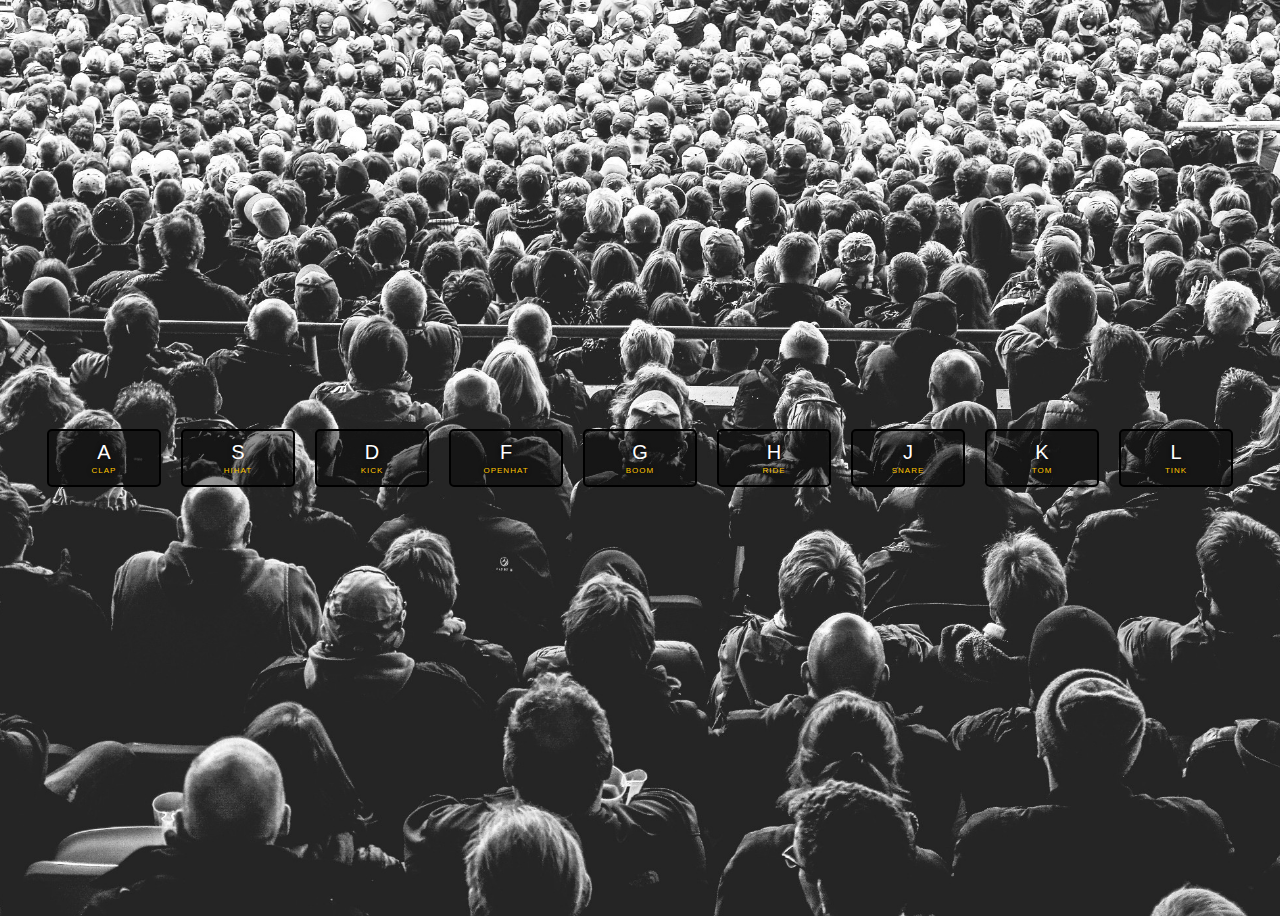
<file: 101 - SoundBar/index.html>
<!DOCTYPE html>
<html lang="en">
  <head>
    <meta charset="UTF-8" />
    <title>JS Drum Kit</title>
    <link rel="stylesheet" href="style.css" />
    <link rel="icon" href="https://fav.farm/✅" />
  </head>
  <body>
    <div class="keys">
      <div data-key="65" class="key">
        <kbd>A</kbd>
        <span class="sound">clap</span>
      </div>
      <div data-key="83" class="key">
        <kbd>S</kbd>
        <span class="sound">hihat</span>
      </div>
      <div data-key="68" class="key">
        <kbd>D</kbd>
        <span class="sound">kick</span>
      </div>
      <div data-key="70" class="key">
        <kbd>F</kbd>
        <span class="sound">openhat</span>
      </div>
      <div data-key="71" class="key">
        <kbd>G</kbd>
        <span class="sound">boom</span>
      </div>
      <div data-key="72" class="key">
        <kbd>H</kbd>
        <span class="sound">ride</span>
      </div>
      <div data-key="74" class="key">
        <kbd>J</kbd>
        <span class="sound">snare</span>
      </div>
      <div data-key="75" class="key">
        <kbd>K</kbd>
        <span class="sound">tom</span>
      </div>
      <div data-key="76" class="key">
        <kbd>L</kbd>
        <span class="sound">tink</span>
      </div>
    </div>

    <audio data-key="65" src="sounds/clap.wav"></audio>
    <audio data-key="83" src="sounds/hihat.wav"></audio>
    <audio data-key="68" src="sounds/kick.wav"></audio>
    <audio data-key="70" src="sounds/openhat.wav"></audio>
    <audio data-key="71" src="sounds/boom.wav"></audio>
    <audio data-key="72" src="sounds/ride.wav"></audio>
    <audio data-key="74" src="sounds/snare.wav"></audio>
    <audio data-key="75" src="sounds/tom.wav"></audio>
    <audio data-key="76" src="sounds/tink.wav"></audio>

    <script src="./script.js"></script>
  </body>
</html>
</file>
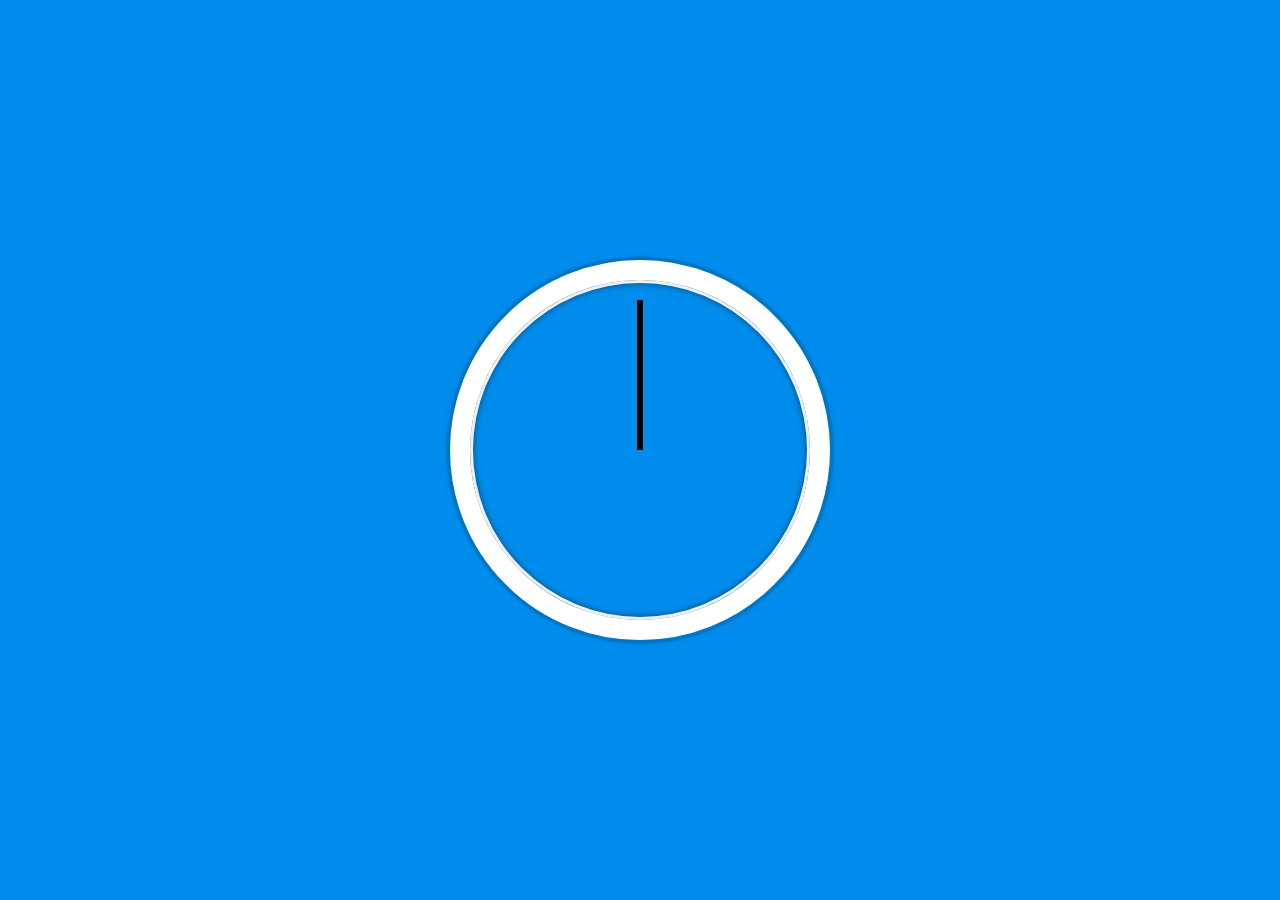
<file: 102 - JS and CSS Clock/index-START.html>
<!DOCTYPE html>
<html lang="en">
<head>
  <meta charset="UTF-8">
  <title>JS + CSS Clock</title>
  <link rel="icon" href="https://fav.farm/🔥" />
</head>
<body>


    <div class="clock">
      <div class="clock-face">
        <div class="hand hour-hand"></div>
        <div class="hand min-hand"></div>
        <div class="hand second-hand"></div>
      </div>
    </div>


  <style>
    html {
      background: #018DED url(https://unsplash.it/1500/1000?image=881&blur=5);
      background-size: cover;
      font-family: 'helvetica neue';
      text-align: center;
      font-size: 10px;
    }

    body {
      margin: 0;
      font-size: 2rem;
      display: flex;
      flex: 1; 
      min-height: 100vh;
      align-items: center;
    }

    .clock {
      width: 30rem;
      height: 30rem;
      border: 20px solid white;
      border-radius: 50%;
      margin: 50px auto;
      position: relative;
      padding: 2rem;
      box-shadow:
        0 0 0 4px rgba(0,0,0,0.1),
        inset 0 0 0 3px #EFEFEF,
        inset 0 0 10px black,
        0 0 10px rgba(0,0,0,0.2);
    }

    .clock-face {
      position: relative;
      width: 100%;
      height: 100%;
      transform: translateY(-3px); /* account for the height of the clock hands */
    }

    .hand {
      width: 50%;
      height: 6px;
      background: black;
      position: absolute;
      top: 50%;
      transform-origin: 100%;
      transform: rotate(90deg);
      transition: all 0.05s;
      transition-timing-function: cubic-bezier(0, 2.3, 0.58, 1);
    }

    

  </style>
    
  <script>
    
    const secondHand = document.querySelector('.second-hand');
    const minHand = document.querySelector(`.min-hand`);
    const hourHand = document.querySelector(`.hour-hand`);
    

    function setDate(){

      const now = new Date();/* ---- get real time  */

      /* -------------- setting second Hans------------------ */
      const second = now.getSeconds();
      const secondsDeg = ((second/60)*360)+90;
      
      secondHand.style.transform = `rotate(${secondsDeg}deg)`;
      /* -------------setting minute Hand --------------------- */
      const min = now.getMinutes();
      const minDeg = ((min/60)*360)+((second/60)*6) + 90;
      minHand.style.transform  = `rotate(${minDeg}deg)`;
      
      /* ----------------------setting hour hand -------------------------- */
      const hourHand = document.querySelector('.hour-hand');
      const hour = now.getHours();
      const hourDeg = ((hour / 12) * 360) + ((min/60)*30) + 90;
      hourHand.style.transform = `rotate(${hourDeg}deg)`;
    }

    /* -----setDate function   run's every second------------- */
    setInterval(() => {
      setDate();
    }, 1000);

  </script>
</body>
</html>
</file>
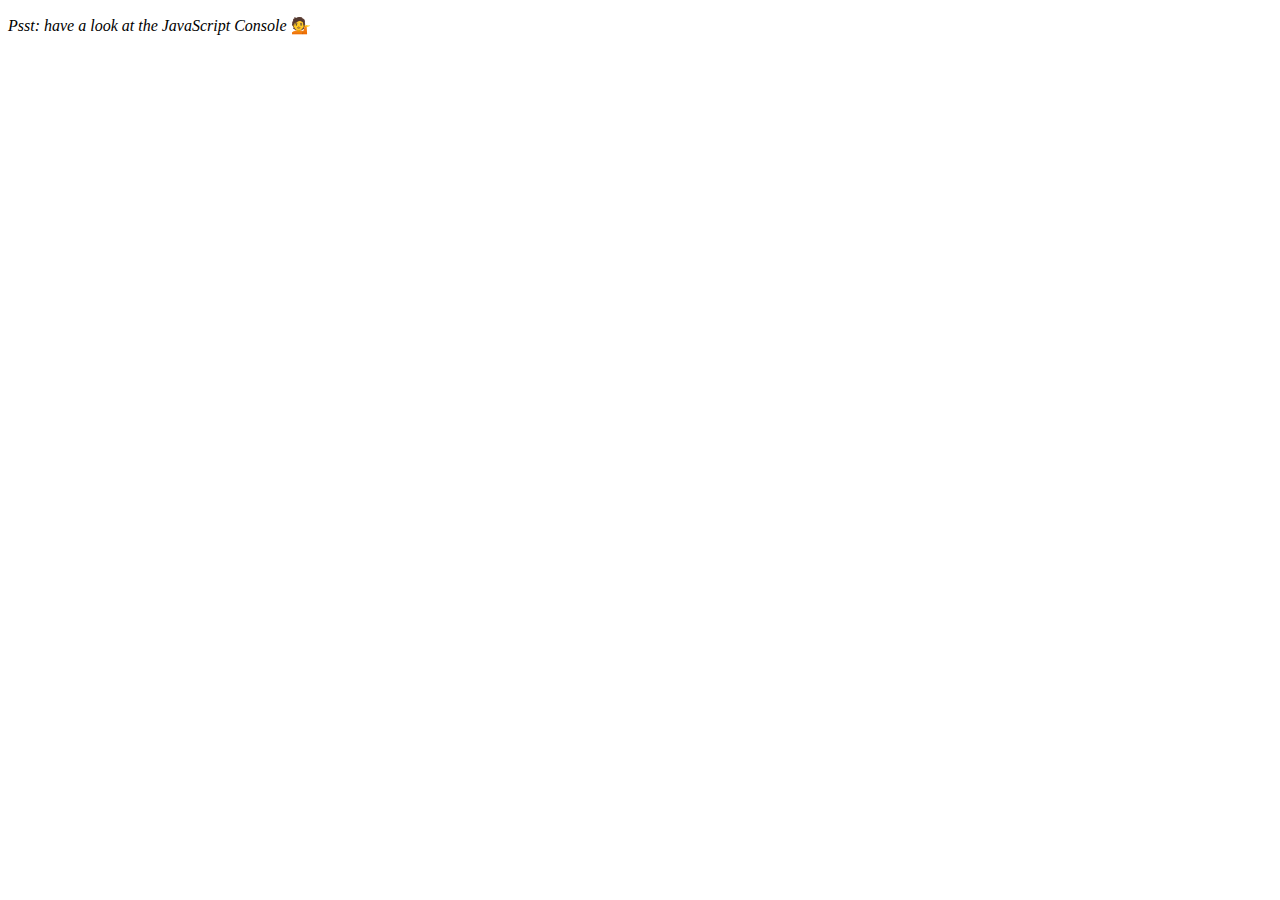
<file: 104 - Array Cardio -1/index-START.html>
<!DOCTYPE html>
<html lang="en">
  <head>
    <meta charset="UTF-8" />
    <title>Array Cardio 💪</title>
    <link rel="icon" href="https://fav.farm/🔥" />
  </head>
  <body>
    <p><em>Psst: have a look at the JavaScript Console</em> 💁</p>
    <script>
      // Get your shorts on - this is an array workout!
      // ## Array Cardio Day 1

      // Some data we can work with

      const inventors = [
        { first: "Albert", last: "Einstein", year: 1879, passed: 1955 },
        { first: "Isaac", last: "Newton", year: 1643, passed: 1727 },
        { first: "Galileo", last: "Galilei", year: 1564, passed: 1642 },
        { first: "Marie", last: "Curie", year: 1867, passed: 1934 },
        { first: "Johannes", last: "Kepler", year: 1571, passed: 1630 },
        { first: "Nicolaus", last: "Copernicus", year: 1473, passed: 1543 },
        { first: "Max", last: "Planck", year: 1858, passed: 1947 },
        { first: "Katherine", last: "Blodgett", year: 1898, passed: 1979 },
        { first: "Ada", last: "Lovelace", year: 1815, passed: 1852 },
        { first: "Sarah E.", last: "Goode", year: 1855, passed: 1905 },
        { first: "Lise", last: "Meitner", year: 1878, passed: 1968 },
        { first: "Hanna", last: "Hammarström", year: 1829, passed: 1909 },
      ];

      const people = [
        "Bernhard, Sandra",
        "Bethea, Erin",
        "Becker, Carl",
        "Bentsen, Lloyd",
        "Beckett, Samuel",
        "Blake, William",
        "Berger, Ric",
        "Beddoes, Mick",
        "Beethoven, Ludwig",
        "Belloc, Hilaire",
        "Begin, Menachem",
        "Bellow, Saul",
        "Benchley, Robert",
        "Blair, Robert",
        "Benenson, Peter",
        "Benjamin, Walter",
        "Berlin, Irving",
        "Benn, Tony",
        "Benson, Leana",
        "Bent, Silas",
        "Berle, Milton",
        "Berry, Halle",
        "Biko, Steve",
        "Beck, Glenn",
        "Bergman, Ingmar",
        "Black, Elk",
        "Berio, Luciano",
        "Berne, Eric",
        "Berra, Yogi",
        "Berry, Wendell",
        "Bevan, Aneurin",
        "Ben-Gurion, David",
        "Bevel, Ken",
        "Biden, Joseph",
        "Bennington, Chester",
        "Bierce, Ambrose",
        "Billings, Josh",
        "Birrell, Augustine",
        "Blair, Tony",
        "Beecher, Henry",
        "Biondo, Frank",
      ];

      // Array.prototype.filter()
      // 1. Filter the list of inventors for those who were born in the 1500's
      const filter = inventors.filter((inventor) => {
        if (inventor.year >= 1500 && inventor.year < 1600) {
          return true;
        }
      });

      console.table(filter);

      // Array.prototype.map()
      // 2. Give us an array of the inventors first and last names
      const map = inventors.map((inventor) => {
        return `${inventor.first} ${inventor.last}`;
      });
      console.table(map);
      // Array.prototype.sort()
      // 3. Sort the inventors by birthdate, oldest to youngest
      const ordered = inventors.sort((a, b) => (a.year < b.year ? 1 : -1));

      console.table(ordered);
      // Array.prototype.reduce()
      // 4. How many years did all the inventors live all together?
      const totalYears = inventors.reduce((total, inventor) => {
        return total + (inventor.passed - inventor.year);
      }, 0);
      console.table(totalYears);

      // 5. Sort the inventors by years lived
      const oldest = inventors.sort((a, b) => {
        const lastGuy = a.passed - a.year;
        const nextGuy = b.passed - b.year;

        return lastGuy < nextGuy ? 1 : -1;
      });

      console.table(oldest);
      // 6. create a list of Boulevards in Paris that contain 'de' anywhere in the name
      // https://en.wikipedia.org/wiki/Category:Boulevards_in_Paris
      const category = document.querySelector(".mw-category");
      const links = Array.from(category.querySelectorAll("a"));
      const de = links
        .map((link) => link.textContent)
        .filter((streetName) => streetName.includes("de"));

      // 7. sort Exercise
      // Sort the people alphabetically by last name
      const alpha = people.sort((a, b) => {
        const [alast, afirst] = a.split(", ");
        const [blast, bfirst] = b.split(", ");

        return alast > blast ? 1 : -1;
      });

      console.table(alpha);

      // 8. Reduce Exercise
      // Sum up the instances of each of these
      const data = [
        "car",
        "car",
        "truck",
        "truck",
        "bike",
        "walk",
        "car",
        "van",
        "bike",
        "walk",
        "car",
        "van",
        "car",
        "truck",
      ];

      const transpiration = data.reduce((obj, item) => {
        if (!obj[item]) {
          obj[item] = 0;
        }
        obj[item]++;
        return obj;
      }, {});

      console.table(transpiration);
    </script>
  </body>
</html>
</file>
<file: 101 - SoundBar/style.css>
*{
    padding: 0;
    border: 0;
    font-family: sans-serif;
}

html{
    font-size: 20px;
    background: url('./background.jpg') bottom center;
    background-size: cover;
    background-repeat: no-repeat;
}

.keys{
    display: flex;
    flex: 1;
    justify-content: center;
    align-items: center;
    height: 100vh;
}
.key{
    border: .2rem solid black;
    border-radius: 0.5rem;
    margin: 1rem;
    font-size: 1rem;
    padding: 1rem .5rem;
    transition: all .07s ease;
    width: 10rem;
    text-align: center;
    color: white;
    background: rgba(0,0,0,0.4);
    text-shadow: 0 0 .5rem black;
}


kbd {
    display: block;
    font-size: 2rem;
}
.playing {
    transform: scale(1.1);
    border-color: #ffc600;
    box-shadow: 0 0 1rem #ffc600;
  }

.sound {
font-size: 0.8rem;
text-transform: uppercase;
letter-spacing: .1rem;
color: #ffc600;
}

@media screen and (max-width:1450px){
    html{
        font-size: 10px;
        background: url('./background.jpg') bottom center;
        background-size: cover;
        background-repeat: no-repeat;
    }
    
    
}
</file>
